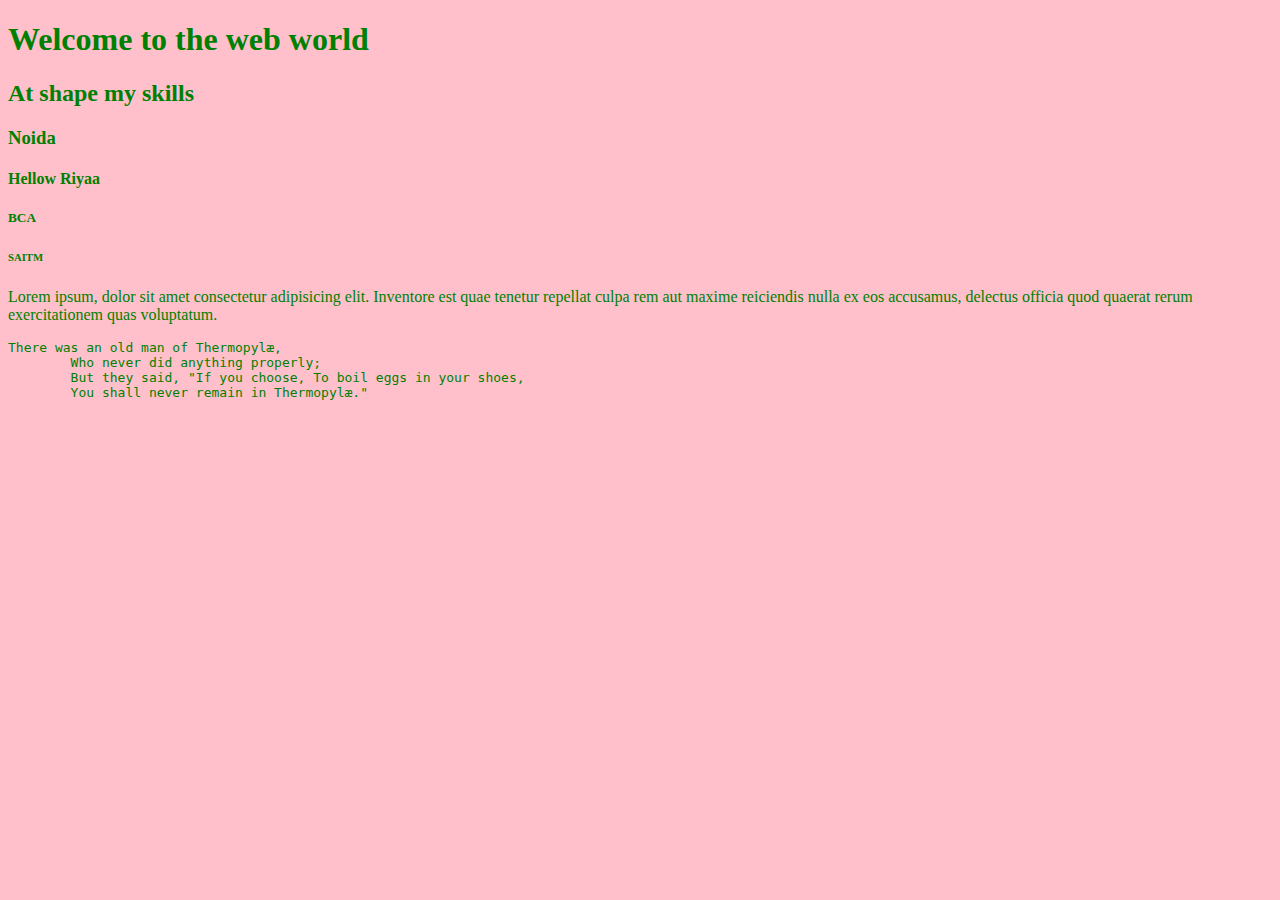
<file: index.html>
<!DOCTYPE html>
<html lang="en">
<head>
    <meta charset="UTF-8">
    <meta http-equiv="X-UA-Compatible" content="IE=edge">
    <meta name="viewport" content="width=device-width, initial-scale=1.0">
    <title>Document</title>
</head>
<body bgcolor="Pink" text="Green">
    <h1>Welcome to the web world</h1>
    <h2>At shape my skills</h2>
    <h3>Noida</h3>
    <h4>Hellow Riyaa</h4>
    <h5>BCA </h5>
    <h6>SAITM</h6>
    <p>Lorem ipsum, dolor sit amet consectetur adipisicing elit. Inventore est quae tenetur repellat culpa rem aut maxime reiciendis nulla ex eos accusamus, delectus officia quod quaerat rerum exercitationem quas voluptatum.</p>
    <pre>There was an old man of Thermopylæ,
        Who never did anything properly;
        But they said, "If you choose, To boil eggs in your shoes,
        You shall never remain in Thermopylæ."
        </pre>
</body>
</html>
</file>
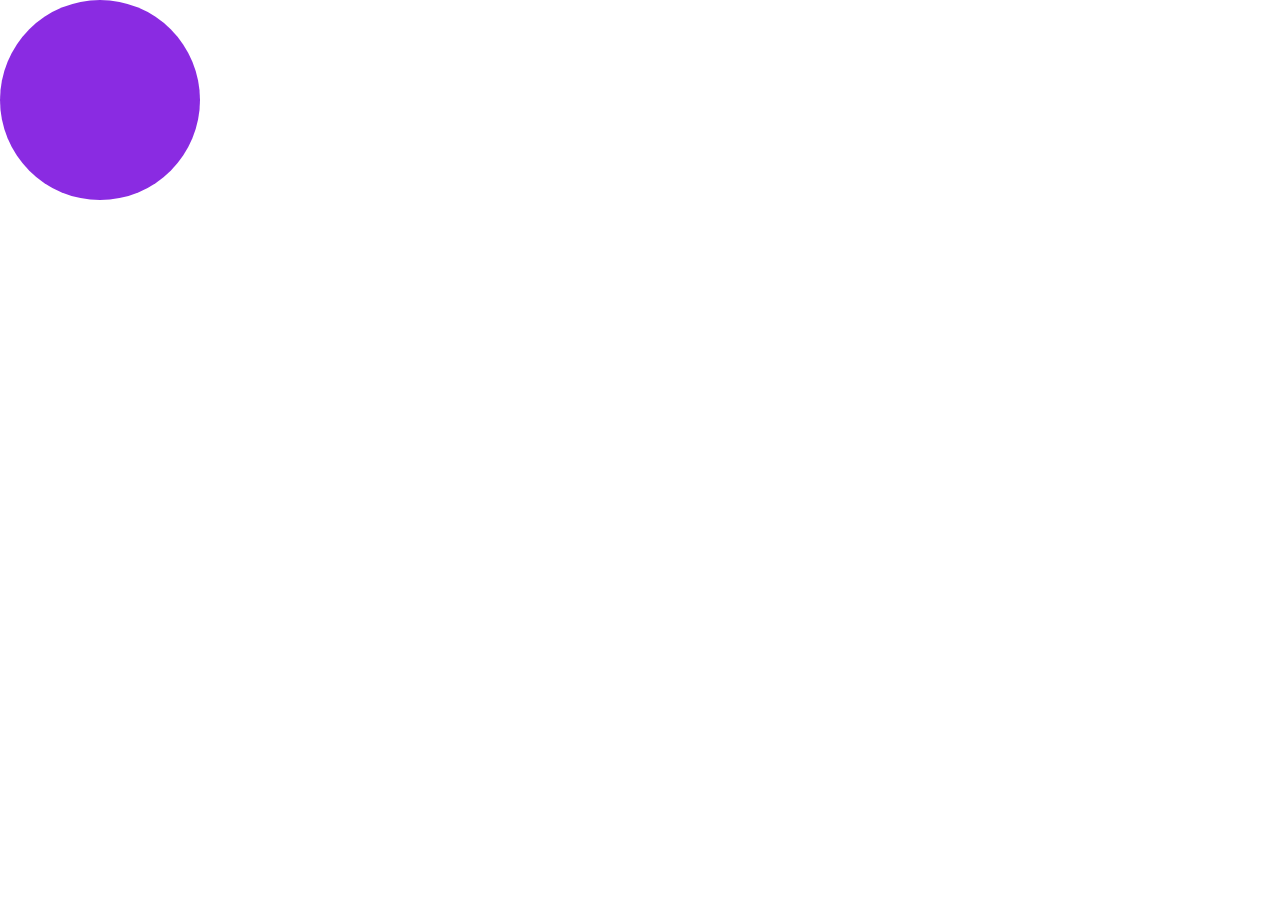
<file: annu.html>
<!DOCTYPE html>
<html lang="en">
<head>
    <meta charset="UTF-8">
    <meta http-equiv="X-UA-Compatible" content="IE=edge">
    <meta name="viewport" content="width=device-width, initial-scale=1.0">
    <title>Document</title>
    <link rel="stylesheet"href="annu.css">
</head>
<body>
  <div class="div1"></div>  
</body>
</html>
</file>
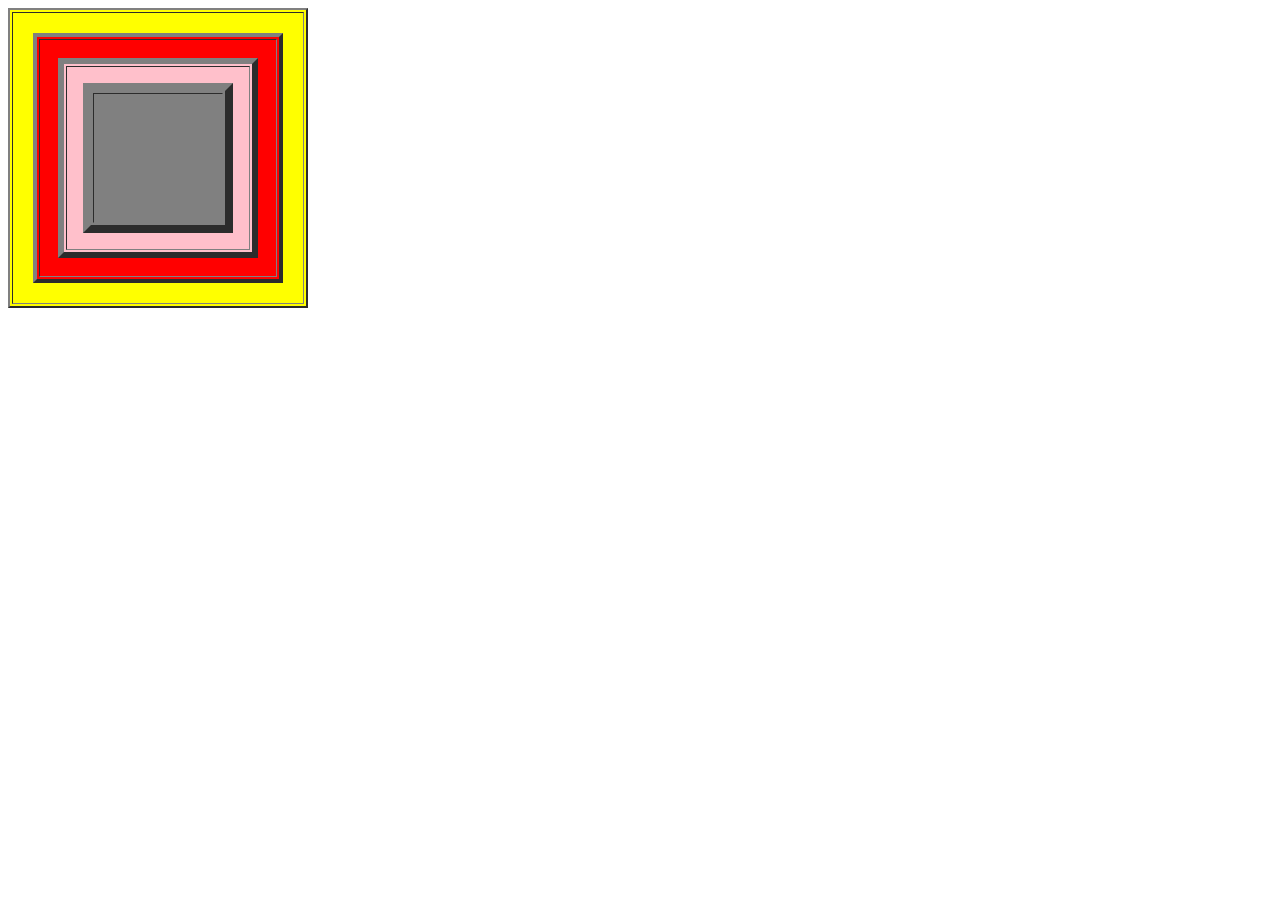
<file: boxes.html>
<!DOCTYPE html>
<html lang="en">
<head>
    <meta charset="UTF-8">
    <meta http-equiv="X-UA-Compatible" content="IE=edge">
    <meta name="viewport" content="width=device-width, initial-scale=1.0">
    <title>Document</title>
</head>
<body>
    <table border="2"  height="300px" width="300px" bgcolor="yellow" align="centre">
        <tr>
            <td>
                <table border="4" height="250px" width="250px"align="center" bgcolor="red">
                    <tr>
                        <td>
                             <table border="6" height="200px" width="200px"  align="center" bgcolor="pink">
                                <tr>
                                    <td>
                                        <table border="8" height="150px" width="150px" align="center" bgcolor="grey">
                                            <tr>
                                                <td>

                                                </td>
                                            </tr>
                                        </table>
                                    </td>
                                </tr>
                             </table>
                        </td>
                    </tr>
                </table>
            </td>
        </tr>
    </table>
</body>
</html>
</file>
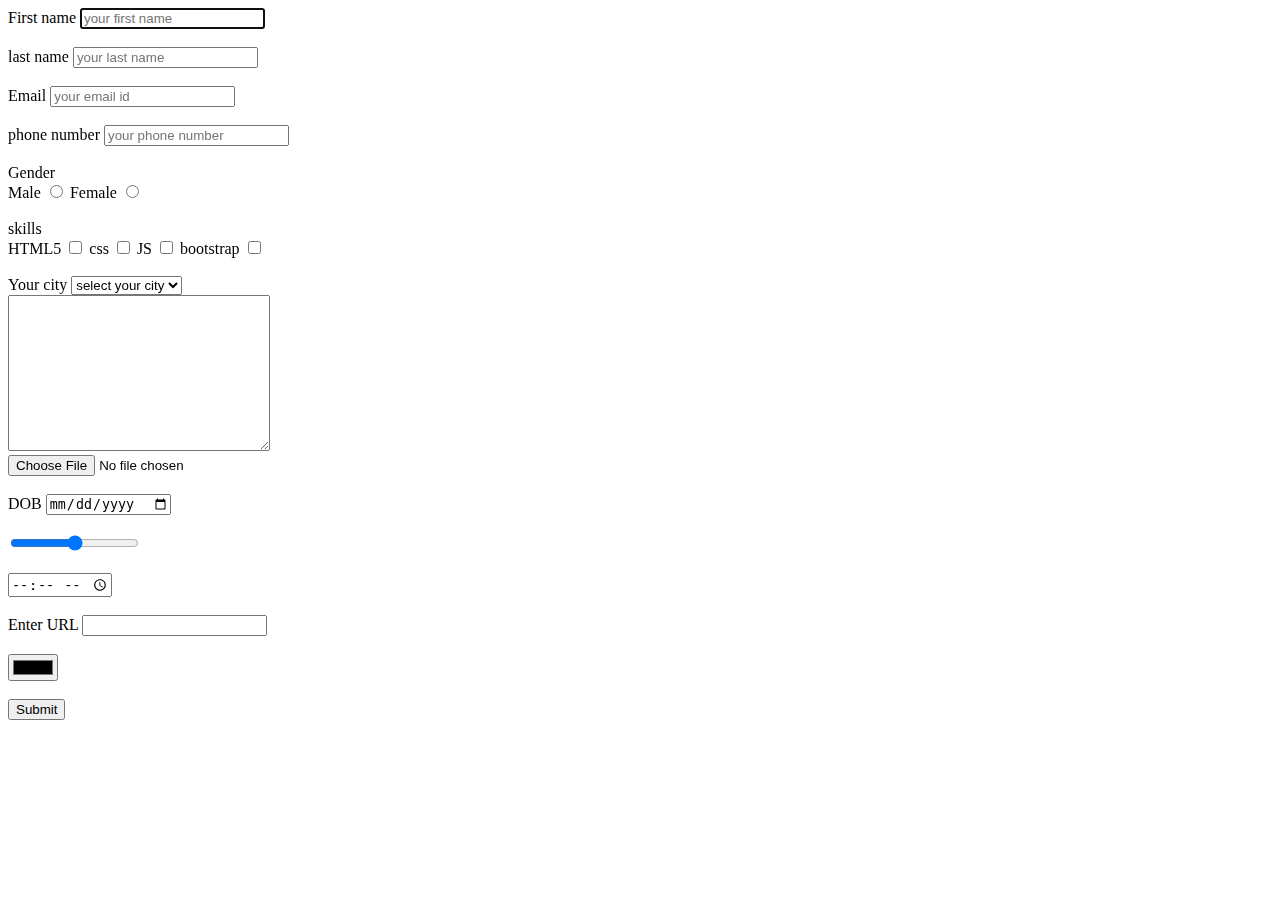
<file: form2.html>
<!DOCTYPE html>
<html lang="en">
<head>
    <meta charset="UTF-8">
    <meta http-equiv="X-UA-Compatible" content="IE=edge">
    <meta name="viewport" content="width=device-width, initial-scale=1.0">
    <title>Document</title>
</head>
<body>
    <div>
        <form action="">
            <label for="">First name </label>
            <input type="text" placeholder="your first name" required autofocus>
            <br/>
            <br/>
            <label for="">last name </label>
            <input type="text" placeholder="your last name" required autofocus>
            <br/>
            <br/>
            <label for="">Email</label>
            <input type="Email" placeholder="your email id" required autofocus>
            <br/>
            <br/>
            <label for="">phone number</label>
            <input type="tel" placeholder="your phone number" required autofocus>
            <br/>
            <br/>
            <label for="">Gender</label><br/>
            <label>Male</label>
            <input type="radio" name="g1">
            <label>Female</label>
            <input type="radio" name="g1">
            <br/><br/>
            <label >skills</label><br/>
            <label for="">HTML5</label>
            <input type="checkbox">
            <label for="">css</label>
            <input type="checkbox">
            <label for="">JS</label>
            <input type="checkbox">
            <label for="">bootstrap</label>
            <input type="checkbox">
            <br/>
            <br/>
            <label for="">Your city</label>
            <select name="" id="">
                <option value="">select your city</option>
                <option value="">Delhi</option>
                <option value="">rishikesh</option>
                <option value="">nanital</option>
                <option value="">uttarpardesh</option>
            </select>
            <br>
            <textarea name="" id="" cols="30" rows="10"></textarea>
            <br/>
            <input type="file">
            <br><br>
            <label for="">DOB</label>
            <input type="Date">
            <br><br>
            <input type="range" name="" id="">
            <br><br>
            <input type="time" name="" id="">
            <br><br>
            <label for="">Enter URL</label>
            <input type="url" name="" id="">
            <br><br>
            <input type="color" name="" id="">
            



            <br/>
            <br/>
            <input type="submit">

        </form>
    </div>
</body>
</html>
</file>
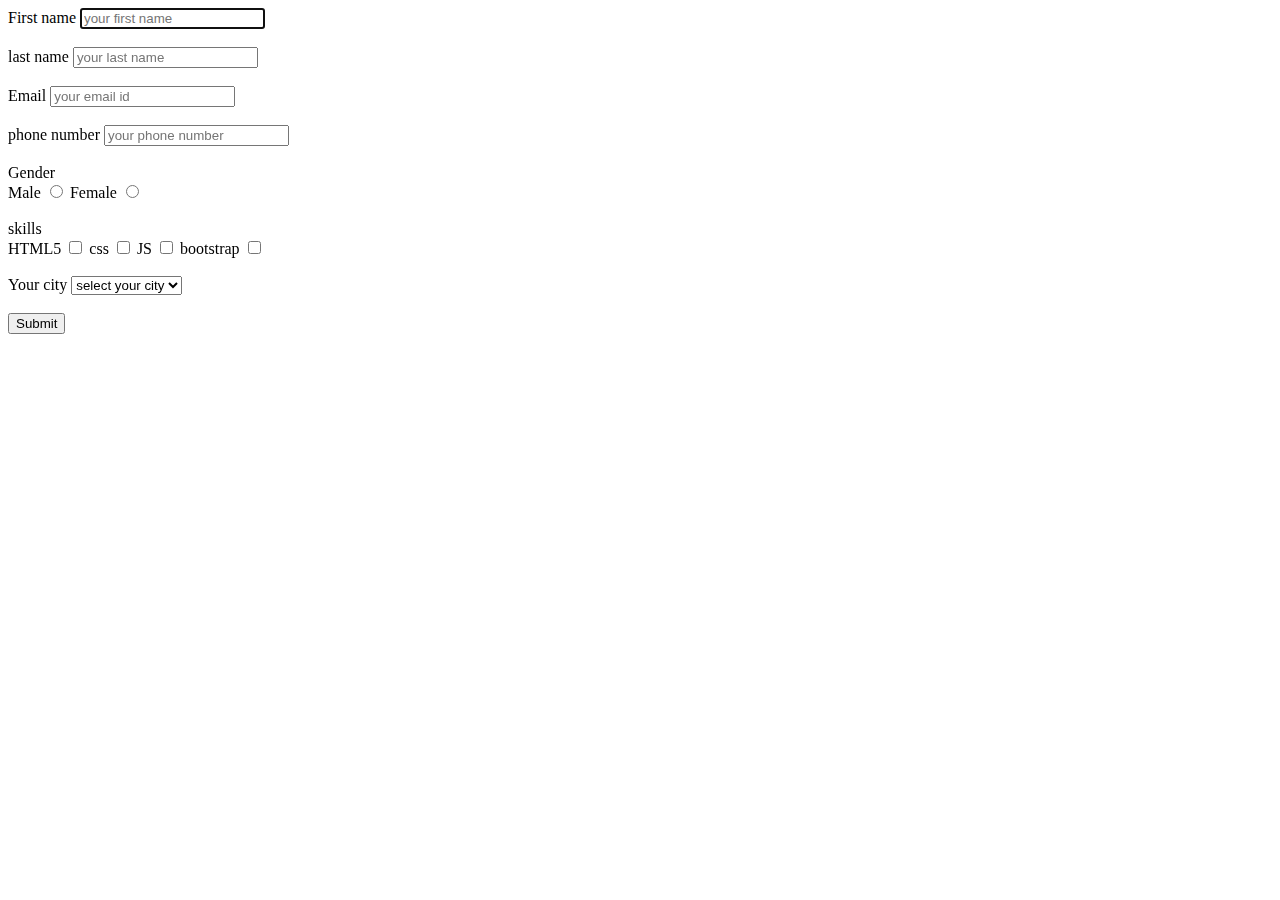
<file: forms.html>
<!DOCTYPE html>
<html lang="en">
<head>
    <meta charset="UTF-8">
    <meta http-equiv="X-UA-Compatible" content="IE=edge">
    <meta name="viewport" content="width=device-width, initial-scale=1.0">
    <title>Document</title>
</head>
<body>
    <div>
        <form action="">
            <label for="">First name </label>
            <input type="text" placeholder="your first name" required autofocus>
            <br/>
            <br/>
            <label for="">last name </label>
            <input type="text" placeholder="your last name" required autofocus>
            <br/>
            <br/>
            <label for="">Email</label>
            <input type="Email" placeholder="your email id" required autofocus>
            <br/>
            <br/>
            <label for="">phone number</label>
            <input type="tel" placeholder="your phone number" required autofocus>
            <br/>
            <br/>
            <label for="">Gender</label><br/>
            <label>Male</label>
            <input type="radio" name="g1">
            <label>Female</label>
            <input type="radio" name="g1">
            <br/><br/>
            <label >skills</label><br/>
            <label for="">HTML5</label>
            <input type="checkbox">
            <label for="">css</label>
            <input type="checkbox">
            <label for="">JS</label>
            <input type="checkbox">
            <label for="">bootstrap</label>
            <input type="checkbox">
            <br/>
            <br/>
            <label for="">Your city</label>
            <select name="" id="">
                <option value="">select your city</option>
                <option value="">Delhi</option>
                <option value="">rishikesh</option>
                <option value="">nanital</option>
                <option value="">uttarpardesh</option>
            </select>

            <br/>
            <br/>
            <input type="submit">

        </form>
    </div>
</body>
</html>
</file>
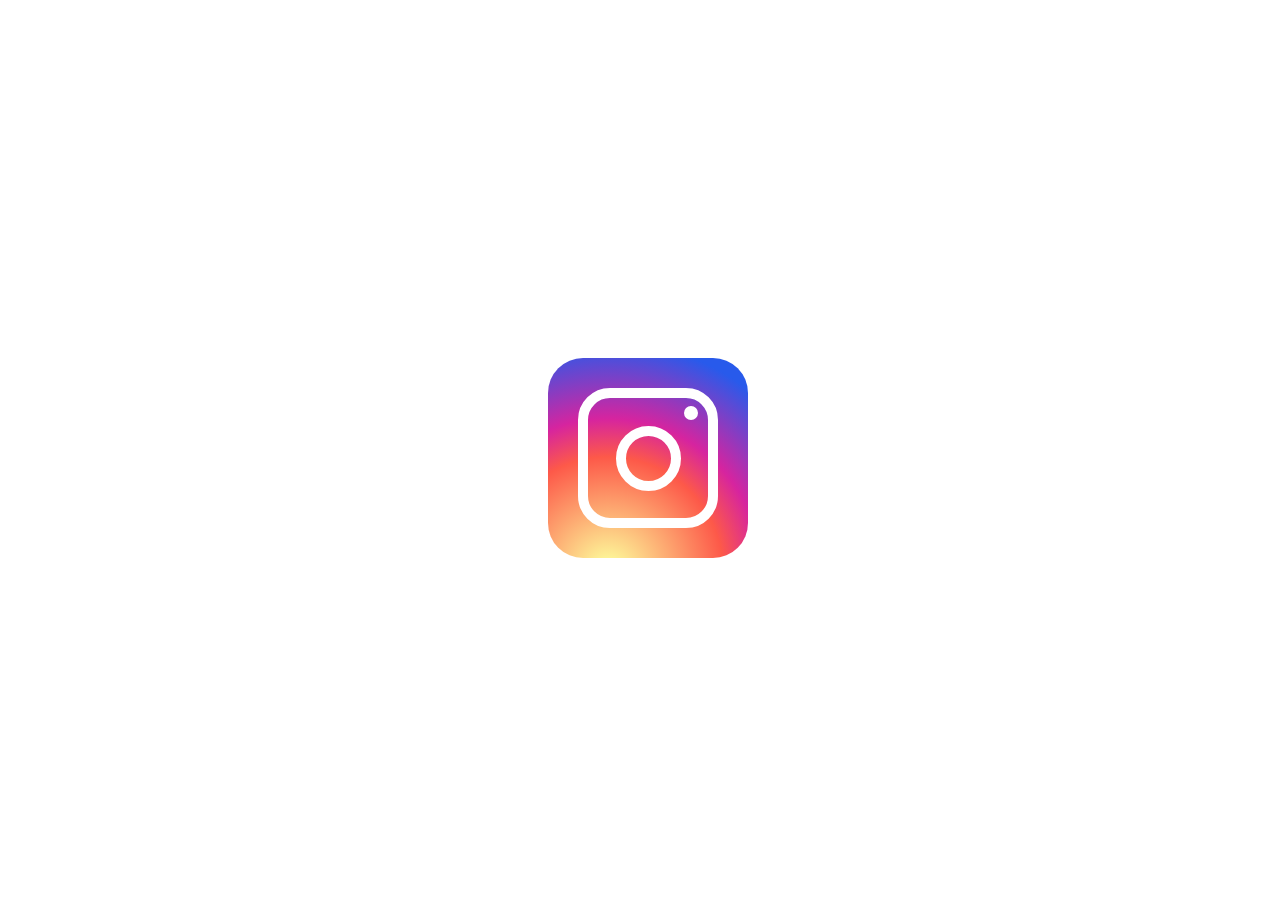
<file: insta.html>
<!DOCTYPE html>
<html lang="en">
<head>
    <meta charset="UTF-8">
    <meta http-equiv="X-UA-Compatible" content="IE=edge">
    <meta name="viewport" content="width=device-width, initial-scale=1.0">
    <title>Document</title>
</head>
<style>

 
 body {  
   display: flex;  
   justify-content: center;  
   align-items: center;  
   width: 100vw;  
   height: 100vh;  
   overflow: hidden;  
 }  
 .insta {  
   width: 200px;  
   height: 200px;  
   background: radial-gradient(circle at 30% 107%, #fdf497 0%, #fdf497 5%, #fd5949 45%, #d6249f 60%, #285aeb 90%);  
   border-radius: 35px;  
   display: grid;  
   place-items: center;  
 }  
 .innerbox {  
   width: 120px;  
   height: 120px;  
   border: 10px solid #fff;  
   border-radius: 32px;  
   display: grid;  
   place-items: center;  
   position: relative;  
 }  
 .innerbox::before {  
   content: '';  
   width: 45px;  
   height: 45px;  
   border: 10px solid #fff;  
   border-radius: 50%;  
   background: transparent;  
   position: absolute;  
 }   
 .innerbox::after {  
   content: '';  
   width: 10px;  
   height: 10px;  
   border: 2px solid #fff;  
   border-radius: 50%;  
   background: #fff;  
   position: absolute;  
   top: 8px;  
   right: 10px;  
 }  
</style>
     
<body>
    

<div class="insta">  
    <div class="innerbox">  
    </div>  
  </div>  
</body>
</html>
</file>
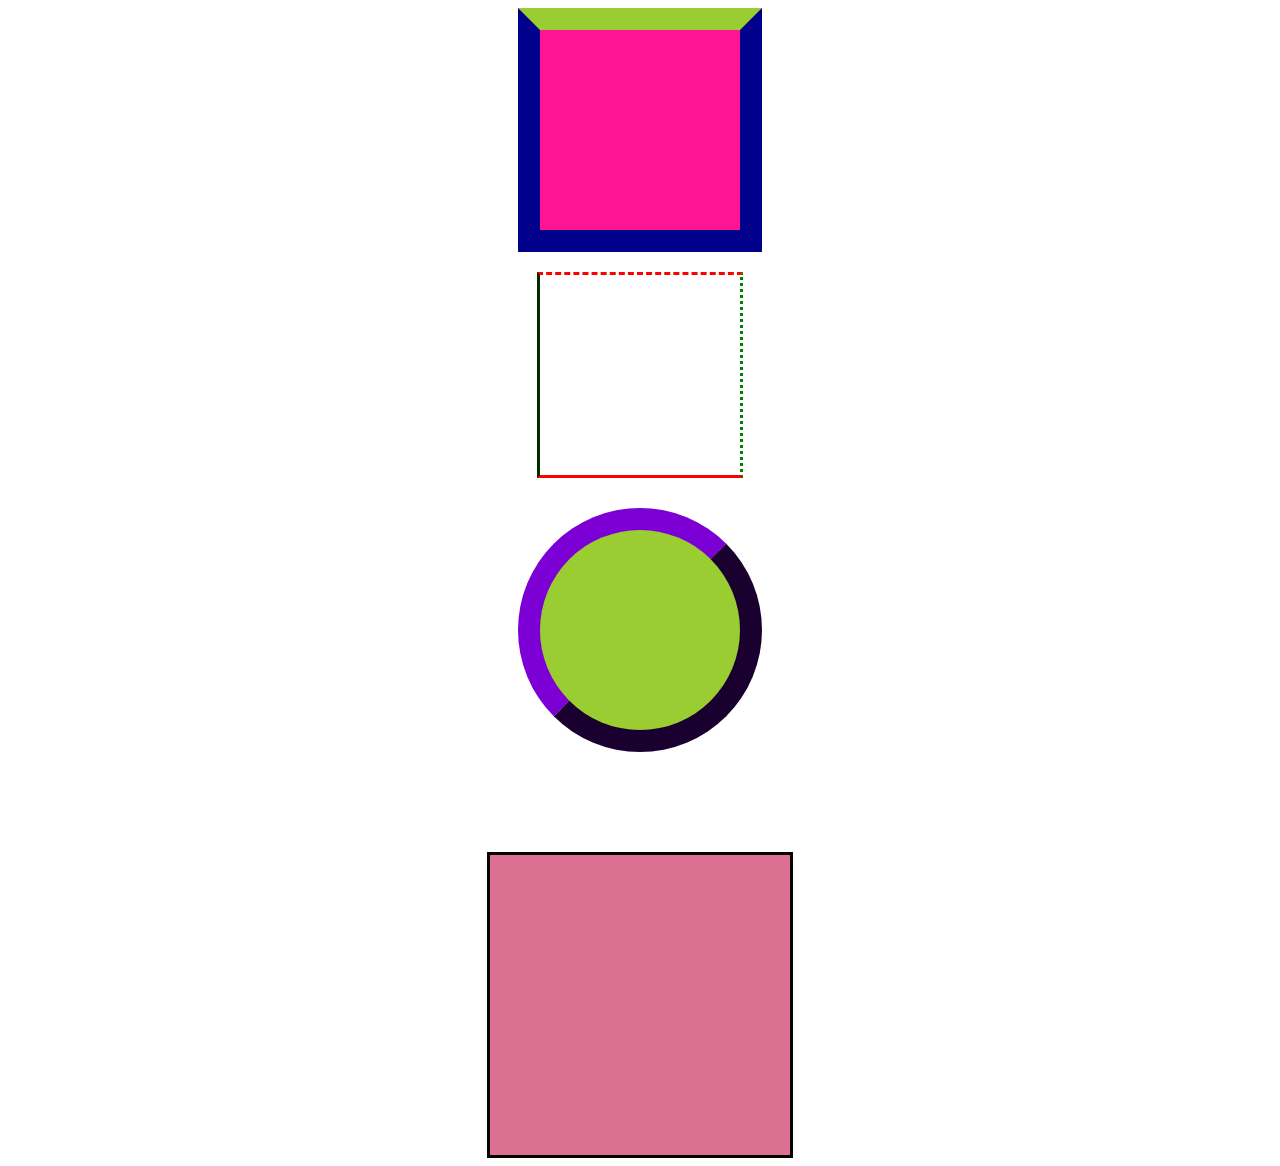
<file: margin.html>
<!DOCTYPE html>
<html lang="en">
<head>
    <meta charset="UTF-8">
    <meta http-equiv="X-UA-Compatible" content="IE=edge">
    <meta name="viewport" content="width=device-width, initial-scale=1.0">
    <title>facebook</title>
    <style>
        .div1 {
            height: 200px;
            width: 200px ;
            background-color: deeppink;
            margin: auto;
            border: 22px solid darkblue;
            border-top-color: yellowgreen;
        }
    .div2{
        height: 200px;
        width: 200px;
        background-color: #ffffff;
        margin: auto;
        margin-top: 20px;
        border-style:  dashed dotted solid inset;
        border-width: 22px 1opx 22px 10px ;
        border-color: red green;
    } 
    .div3{
        height: 200px;
        width: 200px;
        background-color: yellowgreen;
        margin: auto;
        margin-top: 30px;
        margin-bottom: 100px;
        border-radius: 50%;
        border-style: outset;
        border-width: 22px;
        border-color: indigo;
    }
    .a
    {
        height: 300px;
        width: 300px;
         background-color: palevioletred;
         border-top-style:solid;
         border-right-style:solid;
         border-bottom-style:solid;
         border-left-style: solid;
         margin: auto;
    }
    .b{
        height: 250px;
        width: 250px;
        background-color: aqua;
        border-top-style: dotted;
    }
    </style>
    </head>

<body>
<div class="div1"></div>
<div class="div2"></div>
<div class="div3"></div>
<div class="a"
div class="b">

</div>

</body>
</html>
</file>
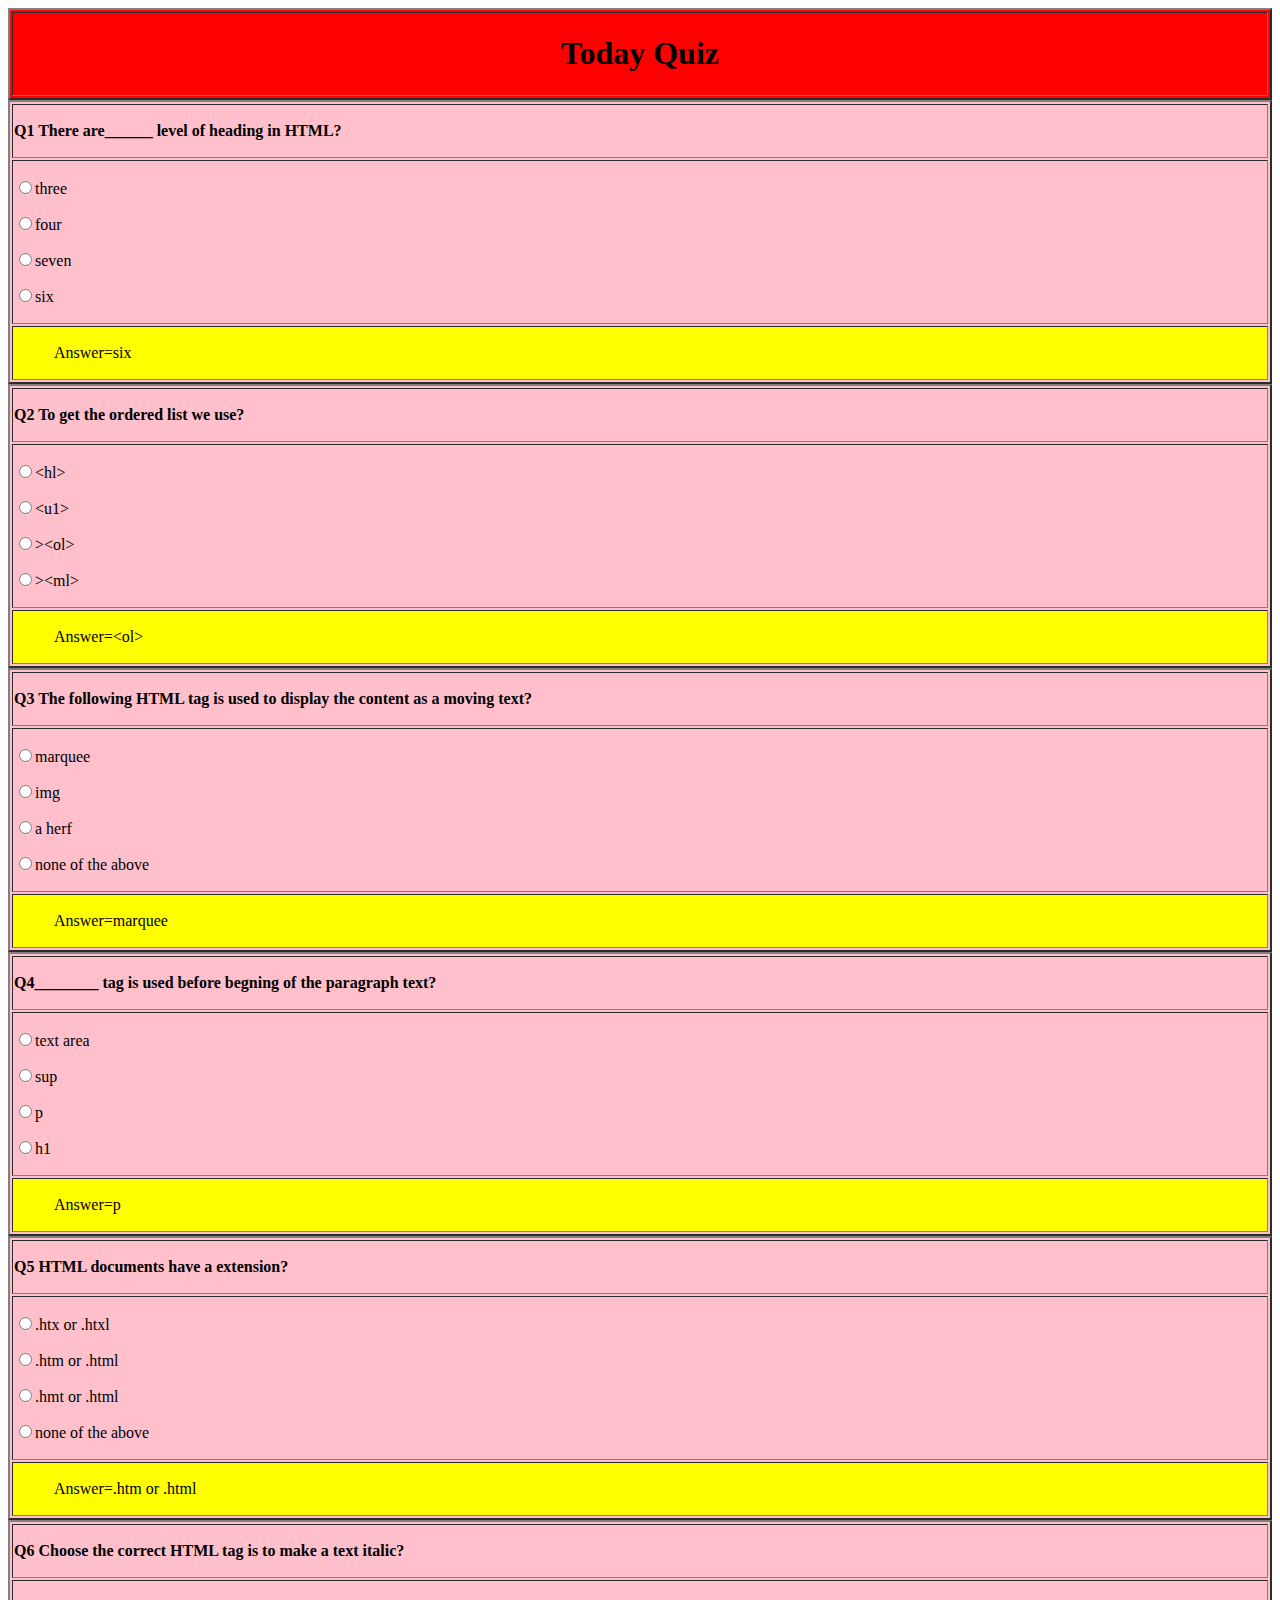
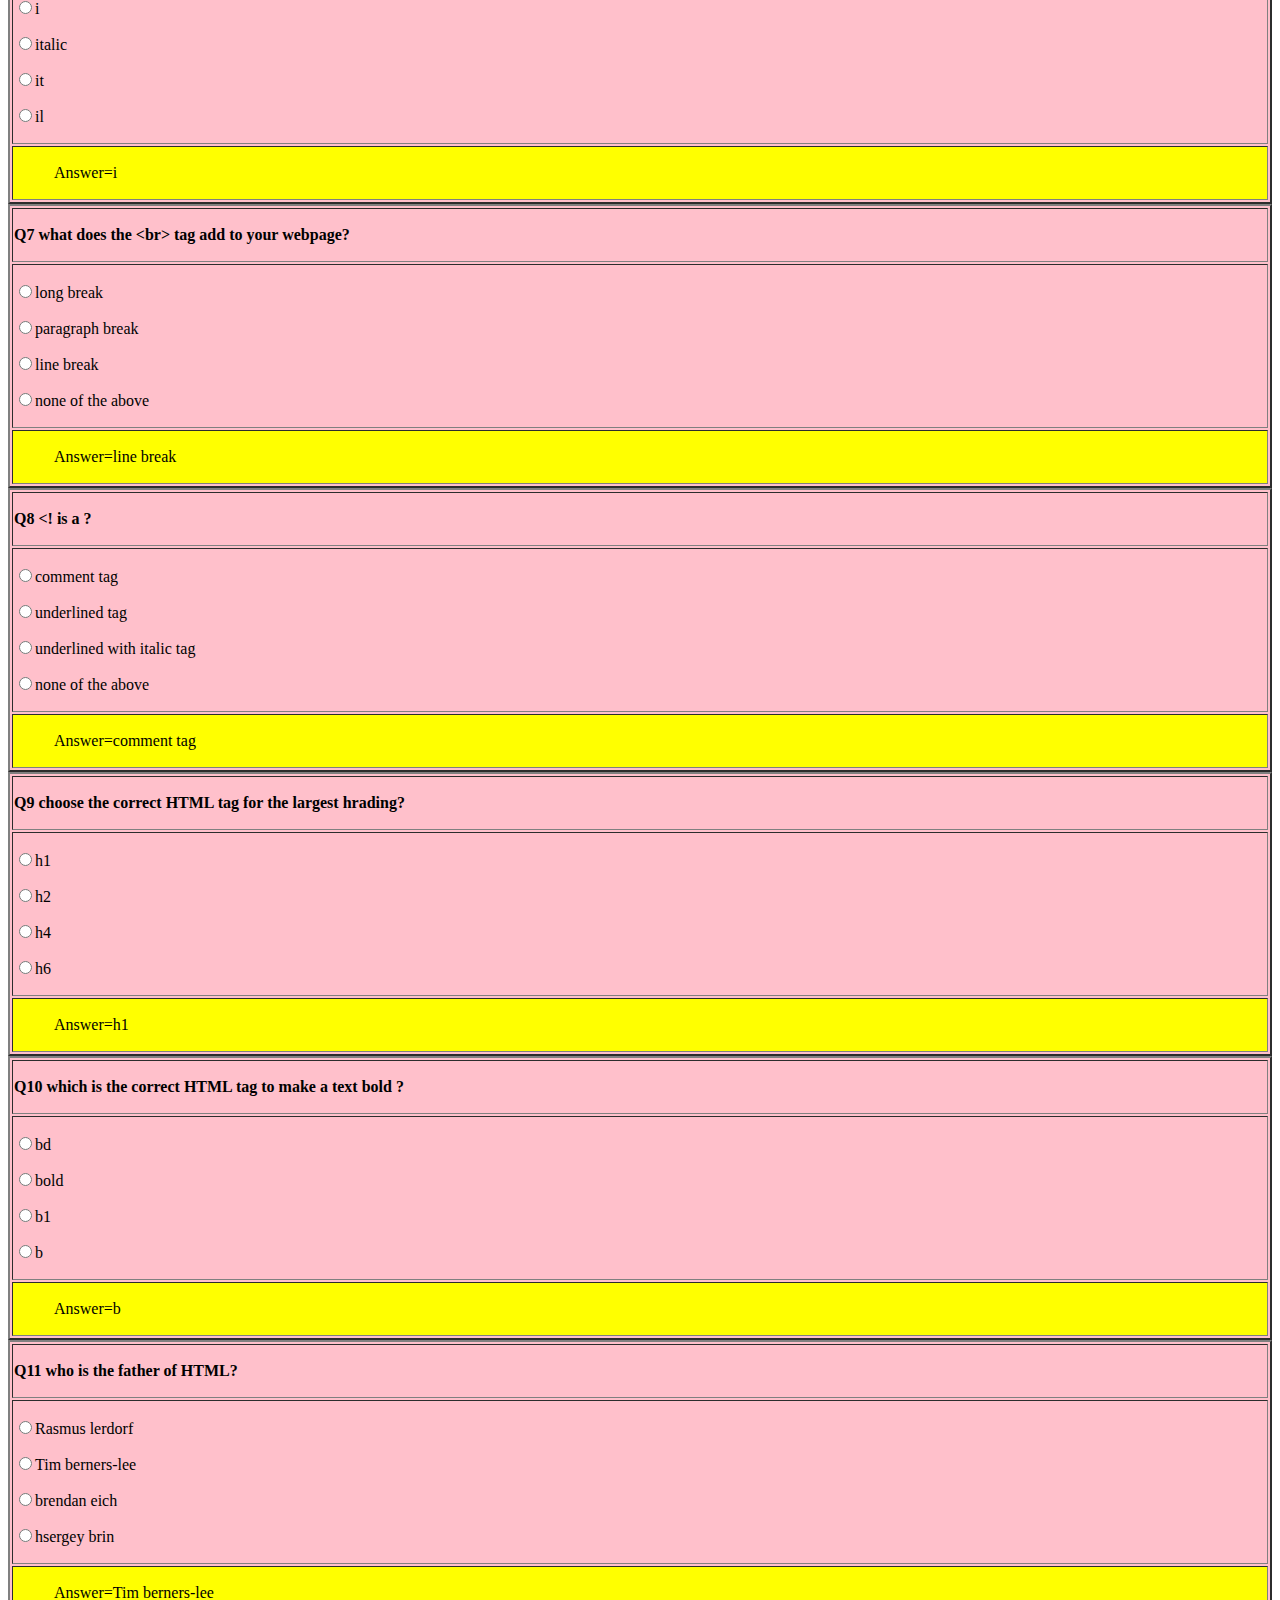
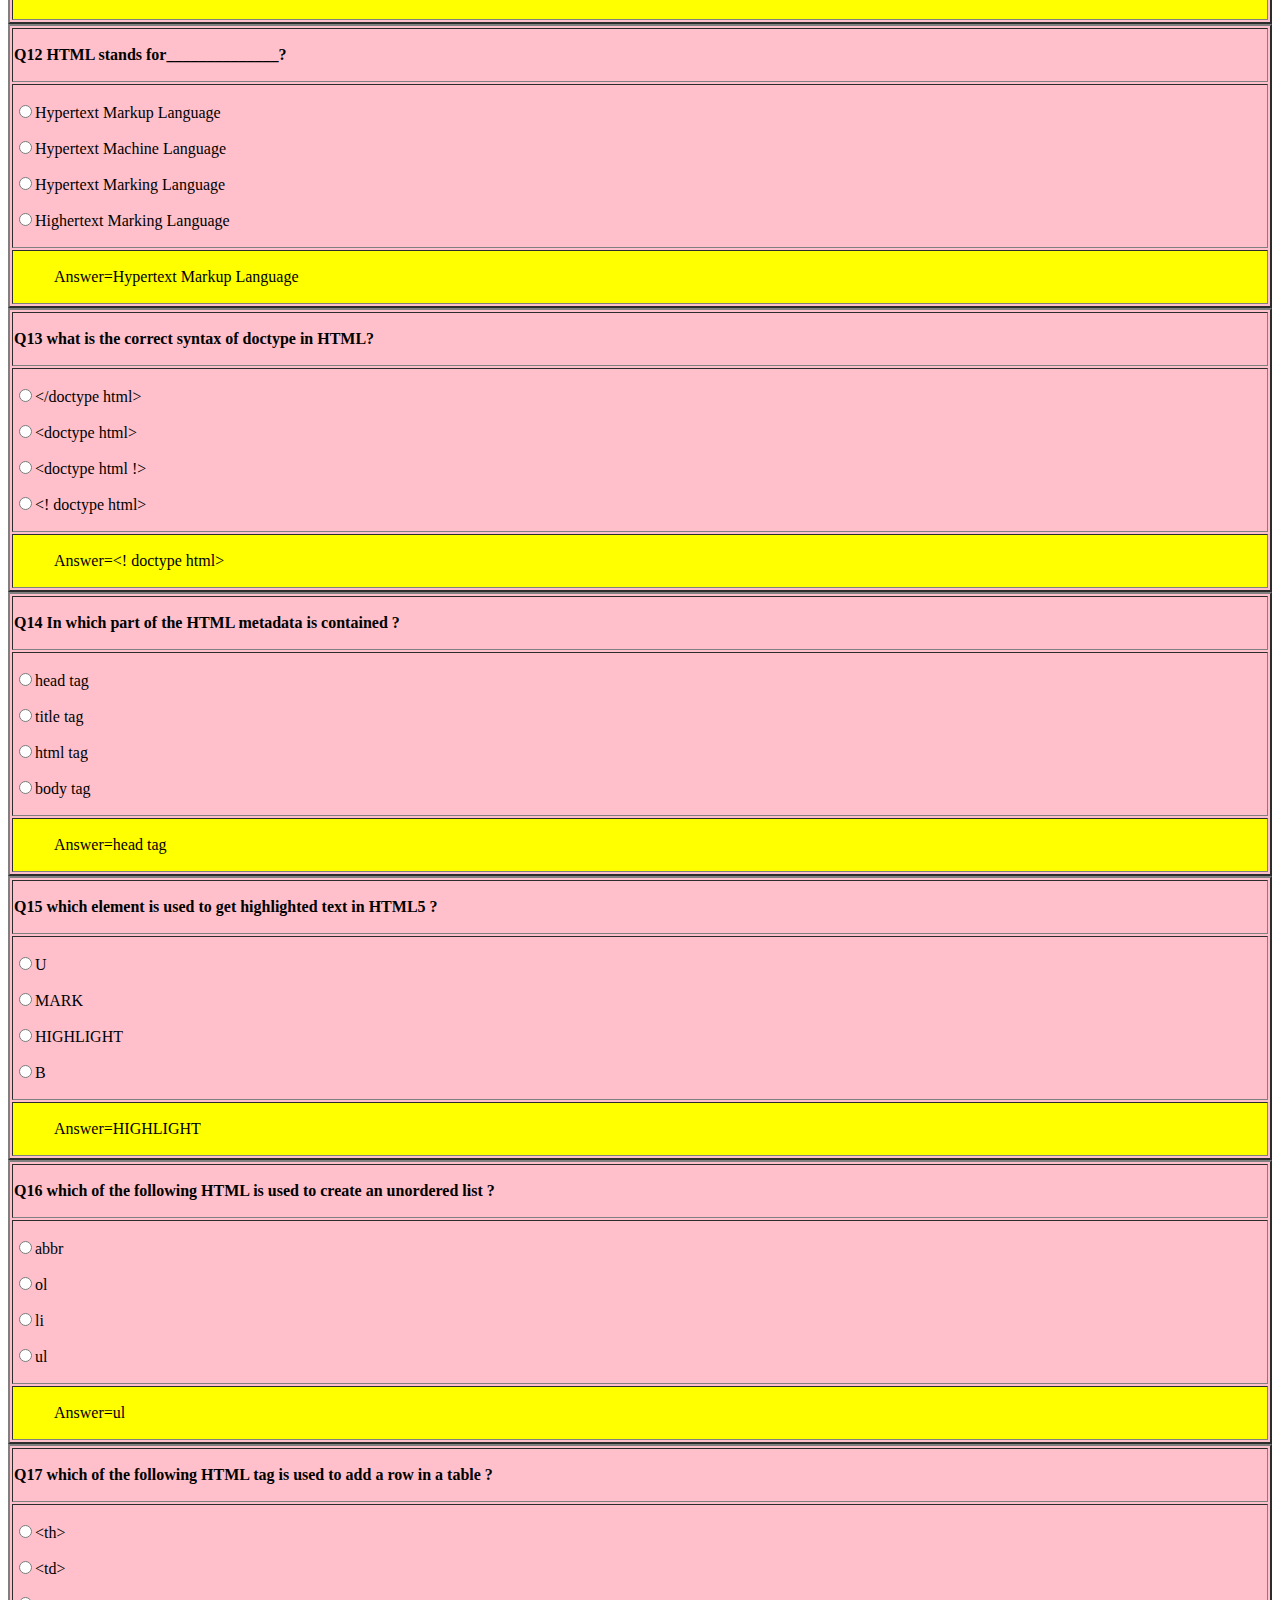
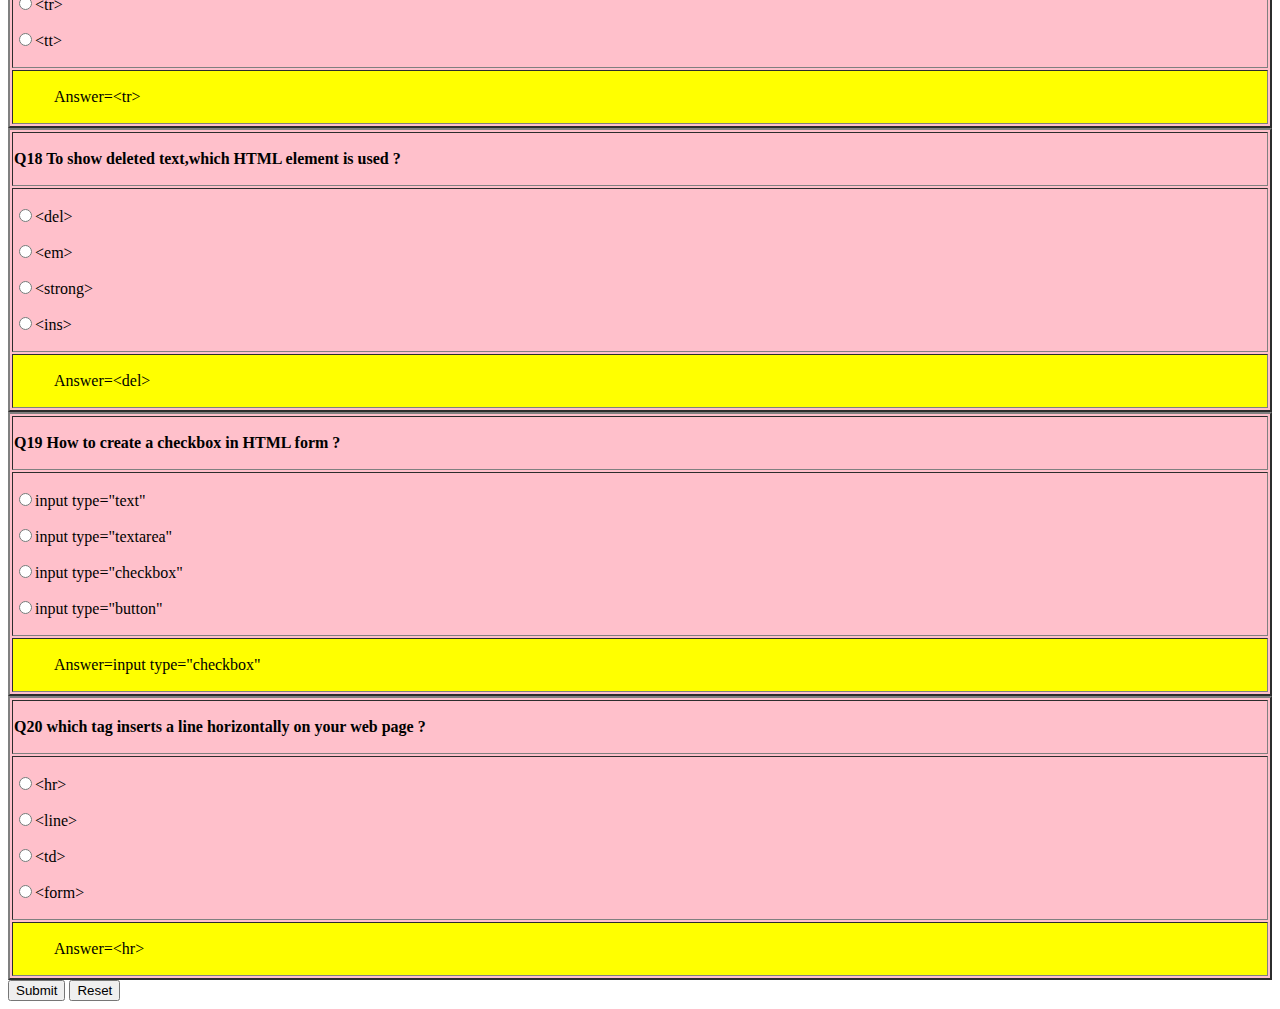
<file: quiz.html>
<!DOCTYPE html>
<html lang="en">
<head>
    <meta charset="UTF-8">
    <meta http-equiv="X-UA-Compatible" content="IE=edge">
    <meta name="viewport" content="width=device-width, initial-scale=1.0">
    <title>Document</title>
</head>
<body>
    <table border="2" bgcolor="red" width="100%">
        <tr>
            <td align="center"> <h1>Today Quiz</h1></td>
        </tr>
    </table>
    <table border="2" bgcolor="pink" width="100%">
        <tr>
            <th>
                <p align="left">Q1 There are______ level of heading in HTML?</p>
            </th>
        </tr>
        <tr>
            <td>
                <p><input type="radio" name="q1" value="q1">three</p>
                <p><input type="radio" name="q1" value="q1">four</p>
                <p><input type="radio" name="q1" value="q1">seven</p>
                <p><input type="radio" name="q1" value="q1">six</p>
            </td>
        </tr>
        <tr bgcolor="yellow">
            <td>
                <blockquote><p>Answer=six</p></blockquote>
            </td>
        </tr>
        <table border="2" bgcolor="pink" width="100%">
            <tr>
                <th>
                    <p align="left">Q2 To get the ordered list we use?</p>
                </th>
            </tr>
            <tr>
                <td>
                    <p><input type="radio" name="q2" value="q2">&lt;hl&gt;</p>
                    <p><input type="radio" name="q2" value="q2">&lt;u1&gt;</p>
                    <p><input type="radio" name="q2" value="q2">>&lt;ol&gt;</p>
                    <p><input type="radio" name="q2" value="q2">>&lt;ml&gt;</p>
                </td>
            </tr>
            <tr bgcolor="yellow">
                <td>
                    <blockquote><p>Answer=&lt;ol&gt;</p></blockquote>
                </td>
            </tr>
            <table border="2" bgcolor="pink" width="100%">
                <tr>
                    <th>
                        <p align="left">Q3 The following HTML tag is used to display the content as a moving text?</p>
                    </th>
                </tr>
                <tr>
                    <td>
                        <p><input type="radio" name="q3" value="q3">marquee</p>
                        <p><input type="radio" name="q3" value="q3">img</p>
                        <p><input type="radio" name="q3" value="q3">a herf</p>
                        <p><input type="radio" name="q3" value="q3">none of the above</p>
                    </td>
                </tr>
                <tr bgcolor="yellow">
                    <td>
                        <blockquote><p>Answer=marquee</p></blockquote>
                    </td>
                </tr>
                <table border="2" bgcolor="pink" width="100%">
                    <tr>
                        <th>
                            <p align="left">Q4________ tag is used before begning of the paragraph text?</p>
                        </th>
                    </tr>
                    <tr>
                        <td>
                            <p><input type="radio" name="q4" value="q4">text area</p>
                            <p><input type="radio" name="q4" value="q4">sup</p>
                            <p><input type="radio" name="q4" value="q4">p</p>
                            <p><input type="radio" name="q4" value="q4">h1</p>
                        </td>
                    </tr>
                    <tr bgcolor="yellow">
                        <td>
                            <blockquote><p>Answer=p</p></blockquote>
                        </td>
                    </tr>
                    <table border="2" bgcolor="pink" width="100%">
                        <tr>
                            <th>
                                <p align="left">Q5 HTML documents have a extension?</p>
                            </th>
                        </tr>
                        <tr>
                            <td>
                                <p><input type="radio" name="q5" value="q5">.htx or .htxl</p>
                                <p><input type="radio" name="q5" value="q5">.htm or .html</p>
                                <p><input type="radio" name="q5" value="q5">.hmt or .html</p>
                                <p><input type="radio" name="q5" value="q5">none of the above</p>
                            </td>
                        </tr>
                        <tr bgcolor="yellow">
                            <td>
                                <blockquote><p>Answer=.htm or .html</p></blockquote>
                            </td>
                        </tr>
                        <table border="2" bgcolor="pink" width="100%">
                            <tr>
                                <th>
                                    <p align="left">Q6 Choose the correct HTML tag is to make a text italic?</p>
                                </th>
                            </tr>
                            <tr>
                                <td>
                                    <p><input type="radio" name="q6" value="q6">i</p>
                                    <p><input type="radio" name="q6" value="q6">italic</p>
                                    <p><input type="radio" name="q6" value="q6">it</p>
                                    <p><input type="radio" name="q6" value="q6">il</p>
                                </td>
                            </tr>
                            <tr bgcolor="yellow">
                                <td>
                                    <blockquote><p>Answer=i</p></blockquote>
                                </td>
                            </tr>
                            <table border="2" bgcolor="pink" width="100%">
                                <tr>
                                    <th>
                                        <p align="left">Q7 what does the &lt;br&gt; tag add to your webpage?</p>
                                    </th>
                                </tr>
                                <tr>
                                    <td>
                                        <p><input type="radio" name="q7" value="q7">long break</p>
                                        <p><input type="radio" name="q7" value="q7">paragraph break</p>
                                        <p><input type="radio" name="q7" value="q7">line break</p>
                                        <p><input type="radio" name="q7" value="q7">none of the above</p>
                                    </td>
                                </tr>
                                <tr bgcolor="yellow">
                                    <td>
                                        <blockquote><p>Answer=line break</p></blockquote>
                                    </td>
                                </tr>
                                <table border="2" bgcolor="pink" width="100%">
                                    <tr>
                                        <th>
                                            <p align="left">Q8 &lt;! is a ?</p>
                                        </th>
                                    </tr>
                                    <tr>
                                        <td>
                                            <p><input type="radio" name="q8" value="q8">comment tag</p>
                                            <p><input type="radio" name="q8" value="q8">underlined tag</p>
                                            <p><input type="radio" name="q8" value="q8">underlined with italic tag</p>
                                            <p><input type="radio" name="q8" value="q8">none of the above</p>
                                        </td>
                                    </tr>
                                    <tr bgcolor="yellow">
                                        <td>
                                            <blockquote><p>Answer=comment tag</p></blockquote>
                                        </td>
                                    </tr>
                                    <table border="2" bgcolor="pink" width="100%">
                                        <tr>
                                            <th>
                                                <p align="left">Q9 choose the correct HTML tag for the largest hrading?</p>
                                            </th>
                                        </tr>
                                        <tr>
                                            <td>
                                                <p><input type="radio" name="q9" value="q9">h1</p>
                                                <p><input type="radio" name="q9" value="q9">h2</p>
                                                <p><input type="radio" name="q9" value="q9">h4</p>
                                                <p><input type="radio" name="q9" value="q9">h6</p>
                                            </td>
                                        </tr>
                                        <tr bgcolor="yellow">
                                            <td>
                                                <blockquote><p>Answer=h1</p></blockquote>
                                            </td>
                                        </tr>
                                        <table border="2" bgcolor="pink" width="100%">
                                            <tr>
                                                <th>
                                                    <p align="left">Q10 which is the correct HTML tag to make a text bold ?</p>
                                                </th>
                                            </tr>
                                            <tr>
                                                <td>
                                                    <p><input type="radio" name="q10" value="q10">bd</p>
                                                    <p><input type="radio" name="q10" value="q10">bold</p>
                                                    <p><input type="radio" name="q10" value="q10">b1</p>
                                                    <p><input type="radio" name="q10" value="q10">b</p>
                                                </td>
                                            </tr>
                                            <tr bgcolor="yellow">
                                                <td>
                                                    <blockquote><p>Answer=b</p></blockquote>
                                                </td>
                                            </tr>
                                            <table border="2" bgcolor="pink" width="100%">
                                                <tr>
                                                    <th>
                                                        <p align="left">Q11 who is the father of HTML? </p>
                                                    </th>
                                                </tr>
                                                <tr>
                                                    <td>
                                                        <p><input type="radio" name="q11" value="q11">Rasmus lerdorf</p>
                                                        <p><input type="radio" name="q11" value="q11">Tim berners-lee</p>
                                                        <p><input type="radio" name="q11" value="q11">brendan eich</p>
                                                        <p><input type="radio" name="q11" value="q11">hsergey brin</p>
                                                    </td>
                                                </tr>
                                                <tr bgcolor="yellow">
                                                    <td>
                                                        <blockquote><p>Answer=Tim berners-lee</p></blockquote>
                                                    </td>
                                                </tr>
                                                <table border="2" bgcolor="pink" width="100%">
                                                    <tr>
                                                        <th>
                                                            <p align="left">Q12 HTML stands for______________? </p>
                                                        </th>
                                                    </tr>
                                                    <tr>
                                                        <td>
                                                            <p><input type="radio" name="q12" value="q12">Hypertext Markup Language</p>
                                                            <p><input type="radio" name="q12" value="q12">Hypertext Machine Language</p>
                                                            <p><input type="radio" name="q12" value="q12">Hypertext Marking Language</p>
                                                            <p><input type="radio" name="q12" value="q12">Highertext Marking Language</p>
                                                        </td>
                                                    </tr>
                                                    <tr bgcolor="yellow">
                                                        <td>
                                                            <blockquote><p>Answer=Hypertext Markup Language</p></blockquote>
                                                        </td>
                                                    </tr>
                                                    <table border="2" bgcolor="pink" width="100%">
                                                        <tr>
                                                            <th>
                                                                <p align="left">Q13 what is the correct syntax of doctype in HTML? </p>
                                                            </th>
                                                        </tr>
                                                        <tr>
                                                            <td>
                                                                <p><input type="radio" name="q13" value="q13">&lt;/doctype html&gt;</p>
                                                                <p><input type="radio" name="q13" value="q13">&lt;doctype html&gt;</p>
                                                                <p><input type="radio" name="q13" value="q13">&lt;doctype html !&gt;</p>
                                                                <p><input type="radio" name="q13" value="q13">&lt;! doctype html&gt;</p>
                                                            </td>
                                                        </tr>
                                                        <tr bgcolor="yellow">
                                                            <td>
                                                                <blockquote><p>Answer=&lt;! doctype html&gt;</p></blockquote>
                                                            </td>
                                                        </tr>
                                                        <table border="2" bgcolor="pink" width="100%">
                                                            <tr>
                                                                <th>
                                                                    <p align="left">Q14 In which part of the HTML metadata is contained ?</p>
                                                                </th>
                                                            </tr>
                                                            <tr>
                                                                <td>
                                                                    <p><input type="radio" name="q14" value="q14">head tag</p>
                                                                    <p><input type="radio" name="q14" value="q14">title tag</p>
                                                                    <p><input type="radio" name="q14" value="q14">html tag</p>
                                                                    <p><input type="radio" name="q14" value="q14">body tag</p>
                                                                </td>
                                                            </tr>
                                                            <tr bgcolor="yellow">
                                                                <td>
                                                                    <blockquote><p>Answer=head tag</p></blockquote>
                                                                </td>
                                                            </tr>
                                                            <table border="2" bgcolor="pink" width="100%">
                                                                <tr>
                                                                    <th>
                                                                        <p align="left">Q15 which element is used to get highlighted text in HTML5 ?</p>
                                                                    </th>
                                                                </tr>
                                                                <tr>
                                                                    <td>
                                                                        <p><input type="radio" name="q15" value="q15">U</p>
                                                                        <p><input type="radio" name="q15" value="q15">MARK</p>
                                                                        <p><input type="radio" name="q15" value="q15">HIGHLIGHT</p>
                                                                        <p><input type="radio" name="q15" value="q15">B</p>
                                                                    </td>
                                                                </tr>
                                                                <tr bgcolor="yellow">
                                                                    <td>
                                                                        <blockquote><p>Answer=HIGHLIGHT</p></blockquote>
                                                                    </td>
                                                                </tr>
                                                                <table border="2" bgcolor="pink" width="100%">
                                                                    <tr>
                                                                        <th>
                                                                            <p align="left">Q16 which of the following HTML is used to create an unordered list ?</p>
                                                                        </th>
                                                                    </tr>
                                                                    <tr>
                                                                        <td>
                                                                            <p><input type="radio" name="q16" value="q16">abbr</p>
                                                                            <p><input type="radio" name="q16" value="q16">ol</p>
                                                                            <p><input type="radio" name="q16" value="q16">li</p>
                                                                            <p><input type="radio" name="q16" value="q16">ul</p>
                                                                        </td>
                                                                    </tr>
                                                                    <tr bgcolor="yellow">
                                                                        <td>
                                                                            <blockquote><p>Answer=ul</p></blockquote>
                                                                        </td>
                                                                    </tr>
                                                                    <table border="2" bgcolor="pink" width="100%">
                                                                        <tr>
                                                                            <th>
                                                                                <p align="left">Q17 which of the following HTML tag is used to add a row in a table  ?</p>
                                                                            </th>
                                                                        </tr>
                                                                        <tr>
                                                                            <td>
                                                                                <p><input type="radio" name="q17" value="q17">&lt;th&gt;</p>
                                                                                <p><input type="radio" name="q17" value="q17">&lt;td&gt;</p>
                                                                                <p><input type="radio" name="q17" value="q17">&lt;tr&gt;</p>
                                                                                <p><input type="radio" name="q17" value="q17">&lt;tt&gt;</p>
                                                                            </td>
                                                                        </tr>
                                                                        <tr bgcolor="yellow">
                                                                            <td>
                                                                                <blockquote><p>Answer=&lt;tr&gt;</p></blockquote>
                                                                            </td>
                                                                        </tr>
                                                                        <table border="2" bgcolor="pink" width="100%">
                                                                            <tr>
                                                                                <th>
                                                                                    <p align="left">Q18 To show deleted text,which HTML element is used  ?</p>
                                                                                </th>
                                                                            </tr>
                                                                            <tr>
                                                                                <td>
                                                                                    <p><input type="radio" name="q18" value="q18">&lt;del&gt;</p>
                                                                                    <p><input type="radio" name="q18" value="q18">&lt;em&gt;</p>
                                                                                    <p><input type="radio" name="q18" value="q18">&lt;strong&gt;</p>
                                                                                    <p><input type="radio" name="q18" value="q18">&lt;ins&gt;</p>
                                                                                </td>
                                                                            </tr>
                                                                            <tr bgcolor="yellow">
                                                                                <td>
                                                                                    <blockquote><p>Answer=&lt;del&gt;</p></blockquote>
                                                                                </td>
                                                                            </tr>
                                                                            <table border="2" bgcolor="pink" width="100%">
                                                                                <tr>
                                                                                    <th>
                                                                                        <p align="left">Q19 How to create a checkbox in HTML form  ?</p>
                                                                                    </th>
                                                                                </tr>
                                                                                <tr>
                                                                                    <td>
                                                                                        <p><input type="radio" name="q19" value="q19">input type="text"</p>
                                                                                        <p><input type="radio" name="q19" value="q19">input type="textarea"</p>
                                                                                        <p><input type="radio" name="q19" value="q19">input type="checkbox"</p>
                                                                                        <p><input type="radio" name="q19" value="q19">input type="button"</p>
                                                                                    </td>
                                                                                </tr>
                                                                                <tr bgcolor="yellow">
                                                                                    <td>
                                                                                        <blockquote><p>Answer=input type="checkbox"</p></blockquote>
                                                                                    </td>
                                                                                </tr>
                                                                                <table border="2" bgcolor="pink" width="100%">
                                                                                    <tr>
                                                                                        <th>
                                                                                            <p align="left">Q20 which tag inserts a line horizontally on your web page  ?</p>
                                                                                        </th>
                                                                                    </tr>
                                                                                    <tr>
                                                                                        <td>
                                                                                            <p><input type="radio" name="q20" value="q20">&lt;hr&gt;</p>
                                                                                            <p><input type="radio" name="q20" value="q20">&lt;line&gt;</p>
                                                                                            <p><input type="radio" name="q20" value="q20">&lt;td&gt;</p>
                                                                                            <p><input type="radio" name="q20" value="q20">&lt;form&gt;</p>
                                                                                        </td>
                                                                                    </tr>
                                                                                    <tr bgcolor="yellow">
                                                                                        <td>
                                                                                            <blockquote><p>Answer=&lt;hr&gt;</p></blockquote>
                                                                                        </td>
                                                                                    </tr>
                                                                                </table>
                                                                                <input type="submit">        
                                                                                <input type="Reset">                                                                  
    </body>
</html>
</file>
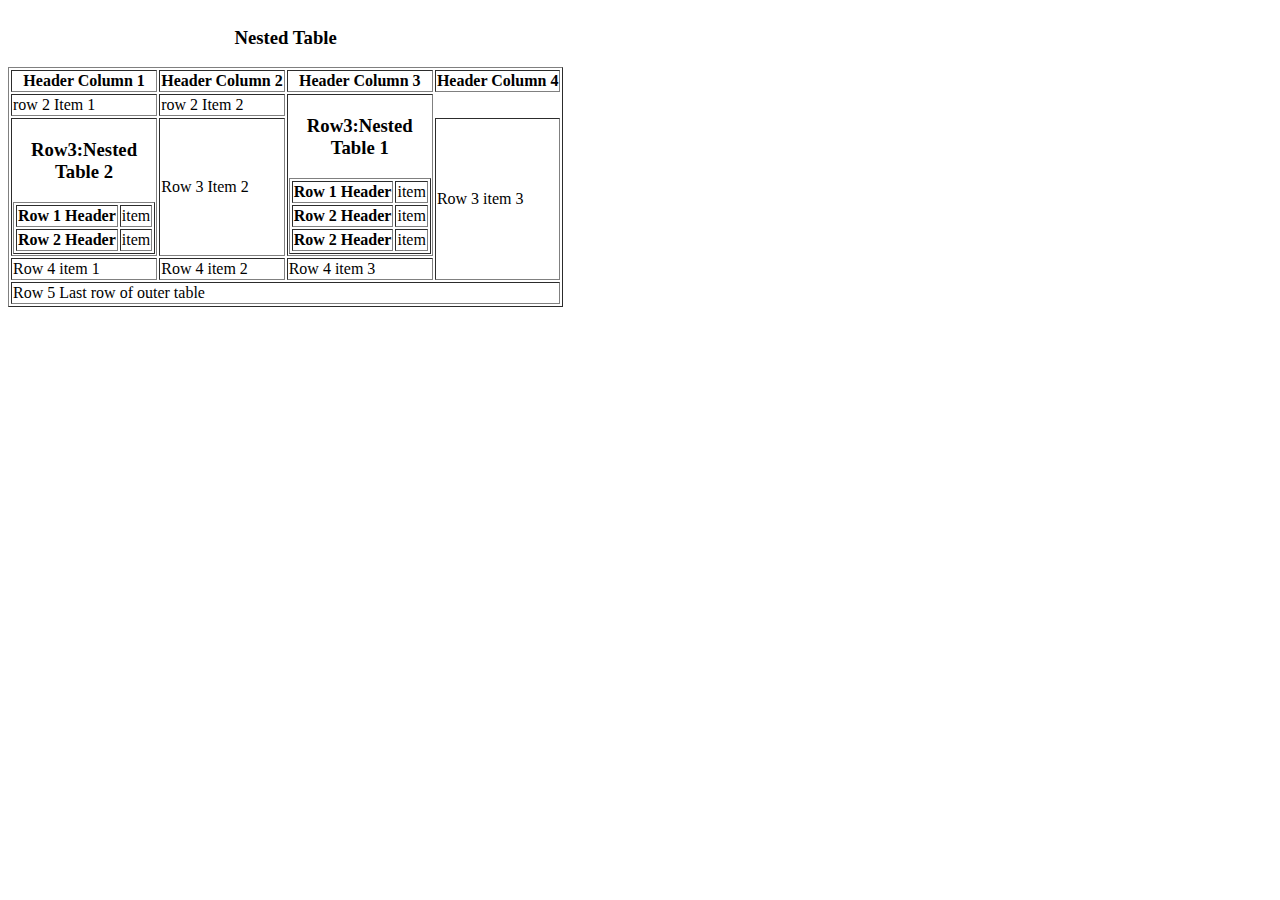
<file: row.html>
<!DOCTYPE html>
<html lang="en">
<head>
    <meta charset="UTF-8">
    <meta http-equiv="X-UA-Compatible" content="IE=edge">
    <meta name="viewport" content="width=device-width, initial-scale=1.0">
    <title>Document</title>
</head>
<body>
    <table border="1px">
        <caption><h3>Nested Table</h3></caption>
        <thead>
            <th>Header Column 1</th>
            <th>Header Column 2</th>
            <th>Header Column 3</th>
            <th>Header Column 4</th>
           
        </thead>
        <tbody>
            <tr>
                <td> row 2 Item 1</td>
                <td>row 2 Item 2</td>
                <td rowspan="2">
                    <table border="1px">
                        <caption><h3>Row3:Nested Table 1</h3>
                        <tr>
                            <th>Row 1 Header</th>
                            <td>item</td>
                        </tr>
                        <tr>
                            <th>Row 2 Header</th>
                            <td>item</td>
                        </tr>
                        <tr>
                            <th>Row 2 Header</th>
                            <td>item</td>
                        </tr>
                    </table>
                </td>
                 
            </tr>
            <tr>
                <td>
                    <table border="1px">
                        <caption><h3>Row3:Nested Table 2</h3>
                        </caption>
                        <tr>
                            <th>Row 1 Header</th>
                            <td>item</td>
                        </tr>
                        <tr>
                            <th>Row 2 Header</th>
                            <td>item</td>
                        </tr>
                    </table>
                </td>
                <td rowspan="">Row 3 Item 2</td>
                <td rowspan="2">Row 3 item 3</td>
            </tr>
            <tr>
                <td>Row 4 item 1</td>
                <td>Row 4 item 2</td>
                <td>Row 4 item 3</td>
            </tr>
            <tr>
                <td colspan="4">Row 5 Last row of outer table</td>
            </tr>
        </tbody>
    </table>
</body>
</html>
</file>
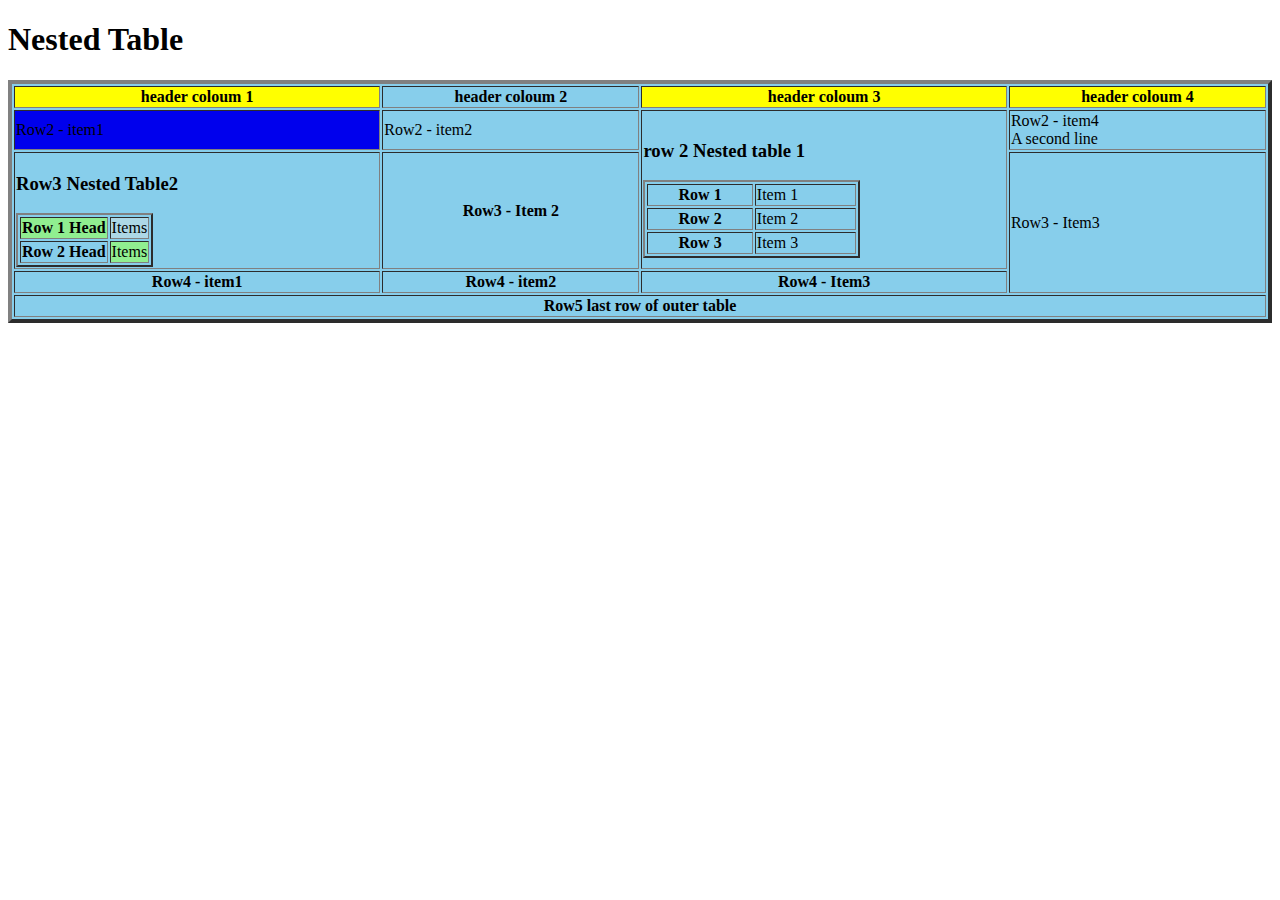
<file: table.html>
<!DOCTYPE html>
<html lang="en">
<head>
    <meta charset="UTF-8">
    <meta http-equiv="X-UA-Compatible" content="IE=edge">
    <meta name="viewport" content="width=device-width, initial-scale=1.0">
    <title>Document</title>
</head>
<body>


    <h1> Nested Table</h1>
    <table border="4" width="100%" bgcolor="skyblue">
        <tr>
        <th bgcolor="yellow">
            <strong>header coloum 1</strong>
        </th>
        <th>
            <strong> header coloum 2</strong>
        </th>
        <th bgcolor="yellow">
            <strong> header coloum 3</strong>
           
        </th>
        <th bgcolor="yellow">
            <strong> header coloum 4</strong>
        </th>
        </tr>
        <tr>
            <td bgcolor="lightred"> Row2 - item1 </td>
            <td> Row2 - item2 </td>
            <td rowspan="2">
              <h3>  row 2 Nested table 1</h3>
                <table border="2" width="60%">
                    <tr>
                        <th> Row 1</th>
                        <td>Item 1  </td>
                    </tr>
                    <tr>
                        <th> Row 2</th>
                        <td>Item 2  </td>
                    </tr>
                    <tr>
                        <th> Row 3</th>
                        <td>Item 3  </td>
                    </tr>
                </table>
                </td>
            <td> Row2 - item4 
                <br>
                A second line
            </td>
            
        </tr>
        <tr>
            <td>
                <h3>Row3 Nested Table2</h3>
                <table border="2">
                    <th bgcolor="lightgreen">Row 1 Head </th>
                    <td bgcolor="lightblue"> Items</td>
                    <tr>
                    <th bgcolor="skyblue"> Row 2 Head </th>
                    <td bgcolor="lightgreen">Items</td>
                    </tr>   
                </table>
                    <th>Row3 - Item 2</th>
                    <td rowspan="2">
                Row3 - Item3
                    </td>
            </td>
        </tr>
        <tr>
            <th>Row4 - item1</th>
            <th>Row4 - item2</th>
            <th>Row4 - Item3</th>
        </tr>
        <tr>
            <th colspan="4"> Row5 last row of outer table</th>
        </tr>
    </table>
</body>
</html>
</file>
<file: annu.css>
body{
    margin: 0%;
}
.div1
{
    background-color:blueviolet;
    height: 200px;
    width: 200px;
    border-radius: 50%;
    position: absolute;

    animation-name: move_div;
    animation-duration: 5s;
    animation-delay: 3s;
    animation-iteration-count: infinite;
    animation-direction: alternate;

}

@keyframes move_div{
    0%{
        top:0%;
        left:0%;
    }
    25%{
        top:0px;
        left:400px;
        background-color: yellow;

    }
    50%{
        left:400px;
        top: 400px;
    }
    75%{
        left:0px;
        top:400px;
        background-color: blue;

    }
    100%{
        left:0px;
        top:0px;

    }
}
</file>
